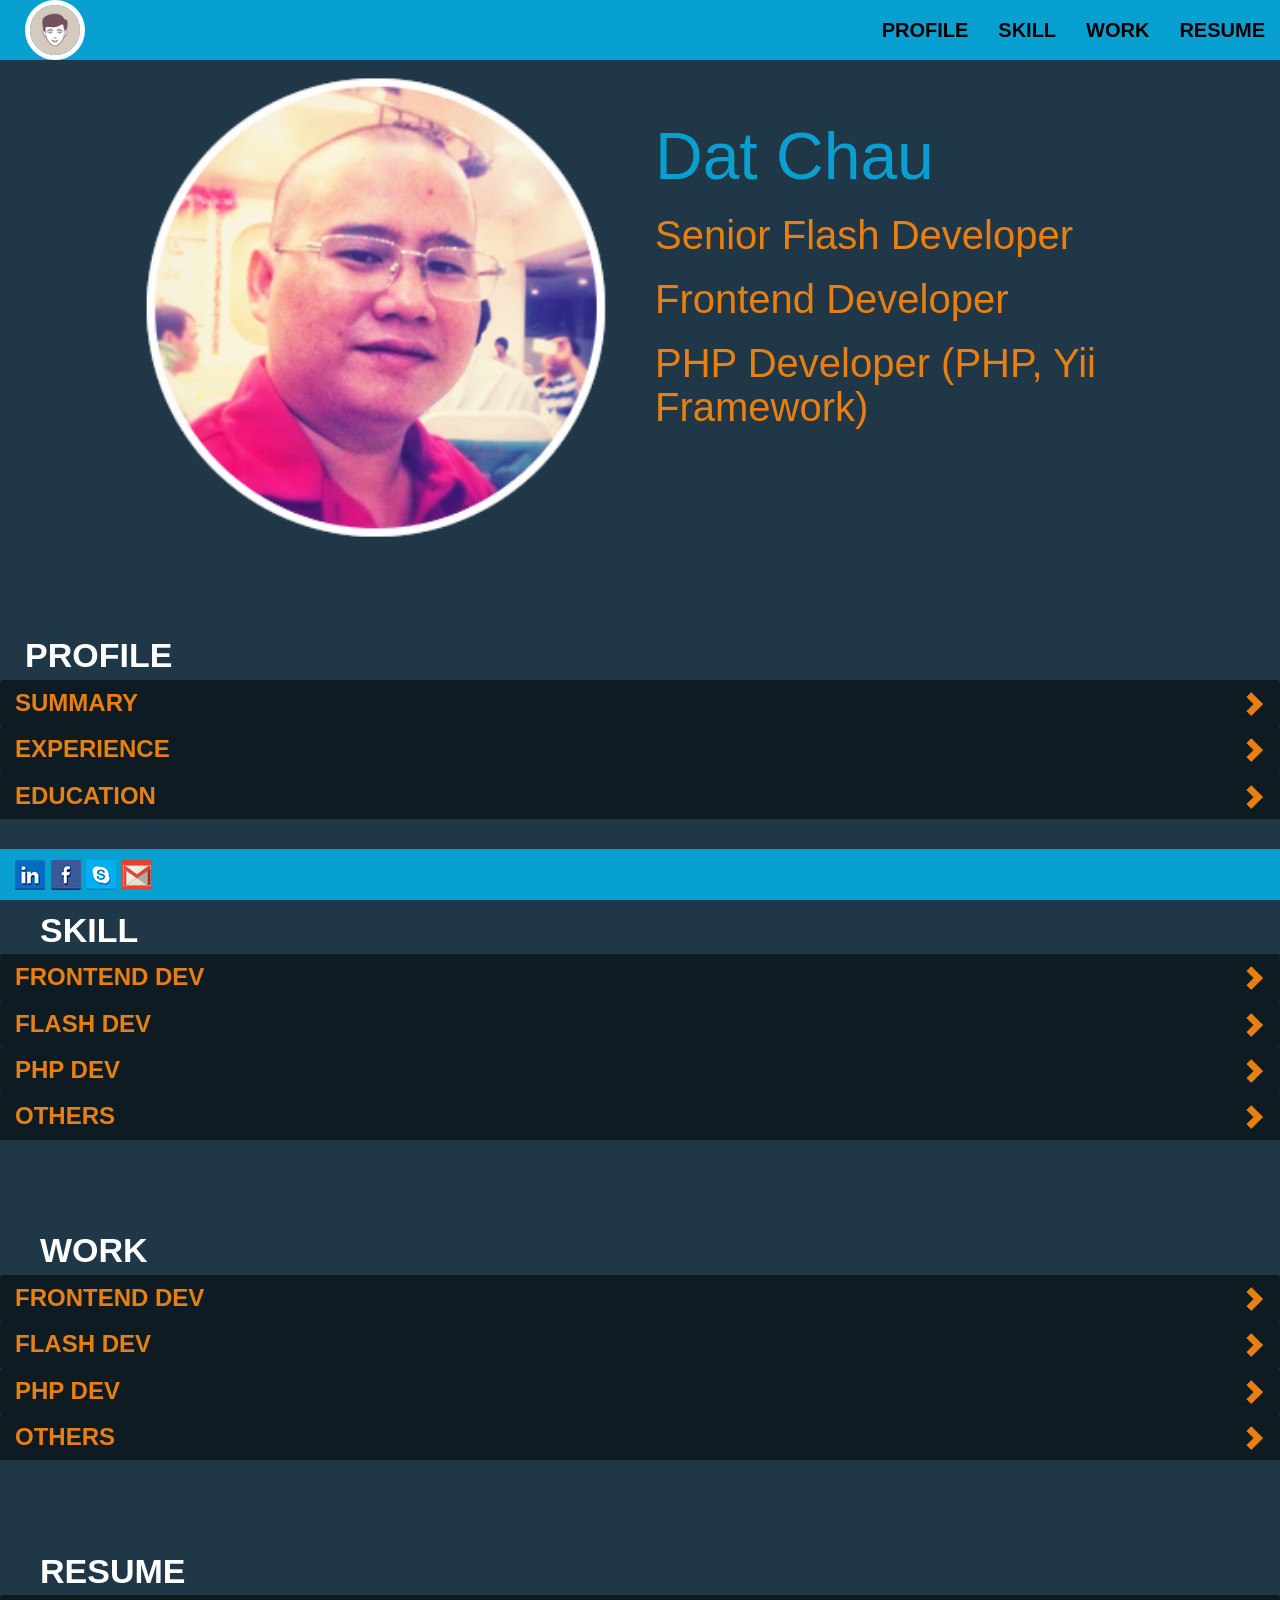
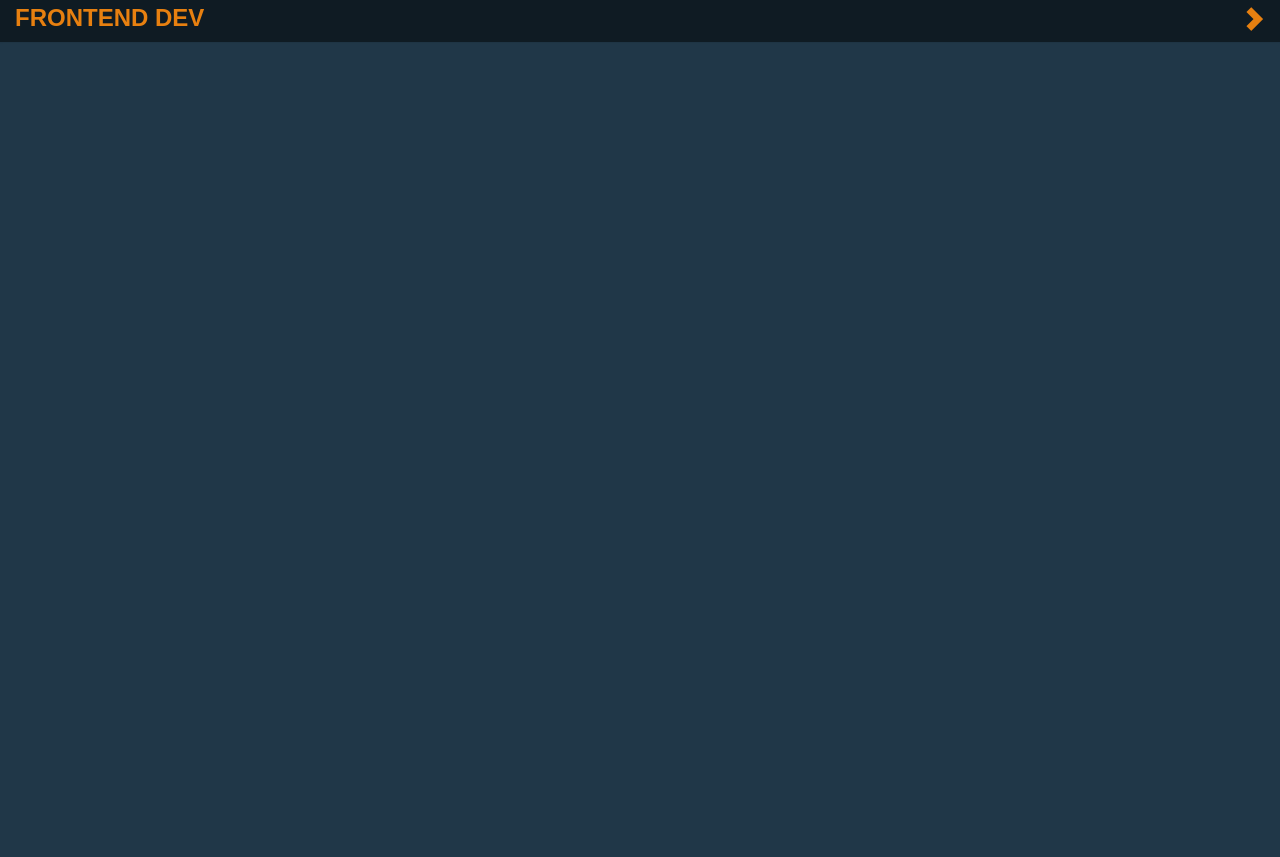
<file: SinglePage/index.html>
<!DOCTYPE html>
<html lang="en">
<head>
    <meta charset="utf-8">
    <meta http-equiv="X-UA-Compatible" content="IE=edge">
    <meta name="viewport" content="width=device-width, initial-scale=1">
	<meta name="keywords" content="dat chau, profile, front end, developer">
	<meta name="author" content="DatChau">
	<meta name="description" content="This is a profile of Dat Chau.">
    <title>Dat Chau profile</title>

    <!-- Bootstrap -->
    <link href="fw/css/bootstrap.min.css" rel="stylesheet">
	<link href="css/main.css" rel="stylesheet">

    <!-- HTML5 shim and Respond.js for IE8 support of HTML5 elements and media queries -->
    <!-- WARNING: Respond.js doesn't work if you view the page via file:// -->
    <!--[if lt IE 9]>
      <script src="https://oss.maxcdn.com/html5shiv/3.7.2/html5shiv.min.js"></script>
      <script src="https://oss.maxcdn.com/respond/1.4.2/respond.min.js"></script>
    <![endif]-->
</head>
<body data-spy="scroll" data-target=".my-navbar" data-offset="5">
	<div class="my-navbar">
		<nav class="navbar navbar-default navbar-fixed-top" role="navigation">
			<div class="container-fluid">
				<!-- Brand and toggle get grouped for better mobile display -->
				<div class="navbar-header">
					<button type="button" class="navbar-toggle collapsed" data-toggle="collapse" data-target="#my-navbar-collapse-1">
						<span class="sr-only">Toggle navigation</span>
						<span class="icon-bar"></span>
						<span class="icon-bar"></span>
						<span class="icon-bar"></span>
					</button>
					<a class="navbar-brand" href="#home"><img src="img/user.jpg"/></a>
					<span class="pull-left visible-xs-block" style="padding: 10px 0px 0px 10px;">Dat Chau</span>
				</div>

				<!-- Collect the nav links, forms, and other content for toggling -->
				<div class="collapse navbar-collapse" id="my-navbar-collapse-1">
					<!--ul class="nav navbar-nav">
						<li class="active"><a href="#">Link <span class="sr-only">(current)</span></a></li>
						<li><a href="#">Link</a></li>					
					</ul>
				  
					<!--form class="navbar-form navbar-left" role="search">
						<div class="form-group">
							<input type="text" class="form-control" placeholder="Search">
						</div>
						<button type="submit" class="btn btn-default">Submit</button>
					</form-->
				  
					<ul class="nav navbar-nav navbar-right">
						<li class="active"><a href="#profile">PROFILE</a></li>
						<li><a href="#skill">SKILL</a></li>
						<li><a href="#work">WORK</a></li>
						<li><a href="#resume">RESUME</a></li>
						
						
						<!--li class="dropdown">
							<a href="#" class="dropdown-toggle" data-toggle="dropdown" role="button" aria-expanded="false">Dropdown <span class="caret"></span></a>
							<ul class="dropdown-menu" role="menu">
								<li><a href="#">Action</a></li>
								<li><a href="#">Another action</a></li>
								<li><a href="#">Something else here</a></li>
								<li class="divider"></li>
								<li><a href="#">Separated link</a></li>
							</ul>
						</li-->
					</ul>
				</div><!-- /.navbar-collapse -->
			</div><!-- /.container-fluid -->
		</nav>
	</div>
	
	<!--div class="container"-->
	
		<div id="home" class="profile-info row">
			<div id="div-mini-xs" class="col-xs-12 visible-xs-block text-right">
				<img src="img/mini_xs.png" > 
			</div>
			<div id="div-mini" class="col-xs-12 col-sm-6 col-md-6 col-lg-6 visible-sm-block visible-md-block visible-lg-block text-right">
				<img src="img/mini.png" > 
			</div>
			<div id="div-mini-info" class="col-xs-12 col-sm-6 col-md-6 col-lg-6 text-left" >
				<h1 class="text_blue visible-sm-block visible-md-block visible-lg-block">Dat Chau</h1>	
				<h3 class="text_orange visible-sm-block visible-md-block visible-lg-block">Senior Flash Developer</h3>
				<h3 class="text_orange visible-sm-block visible-md-block visible-lg-block">Frontend Developer</h3>
				<h3 class="text_orange visible-sm-block visible-md-block visible-lg-block">PHP Developer (PHP, Yii Framework)</h3>
			</div>
			
			<div class="row" style="margin-left:0px;">
				<div id="profile" class="text_white col-xs-12 col-sm-12 col-md-12 col-lg-12" style="height:120px; font-size:34px;">
					<span class="titlePanel">PROFILE</span>
				</div>
			</div>
			<div id="profile-accordion" class="panel-group col-xs-12 col-sm-12 col-md-12 col-lg-12 " >
				<div class="panel panel-default">
					<div class="panel-heading">
						<h3 class="panel-title">
							<a id="summary" class="accordion-toggle" data-toggle="collapse" data-parent="#profile-accordion" href="#profile-panel-summary">SUMMARY<span class="pull-right visible-sm-block visible-md-block visible-lg-block"><i class="glyphicon glyphicon-chevron-right"></i></span></a>
						</h3>
					</div>
					<div id="profile-panel-summary" class="panel-collapse collapse">
						<div class="panel-body">
							<div class="well">
								<p class="justify">I'm <span class="text_white text_bold">Dat Chau</span>, a developer from HCM - Vietnam.</p>
							</div>
							<div class="well">
								<p class="justify">I has <span class="text_white text_bold">6 years of experience</span> of the software development process. Experience in develop software projects (full cycle projects include: initiating, planning, executing, monitoring & controlling and closure phrases).</p>
							</div>
							<div class="well">
								<p class="justify">I has a wide range of development with different advance technologies such as: <span class="text_white text_bold">PHP, HTML5, CSS3, JavaScript, jQuery, Flash etc</span>. I also has experience in <span class="text_white text_bold">mobile development with HTML5 base<span>, I used to build applications <span class="text_white text_bold">run on iPad, and on Android devices</span>.</p>
							</div>
							<div class="well">
								<p class="justify">I has the ability to understand and transform complex business requirements into software. I able to work to tight deadlines even under significant pressure. Ensuring applications are delivered on time, to specification, are scalable, performance optimized and maintainable.</p>
							</div>
						</div>
					</div>
				</div>
				<div class="panel panel-default">
					<div class="panel-heading">
						<h3 class="panel-title">
							<a id="experience" class="accordion-toggle" data-toggle="collapse" data-parent="#profile-accordion" href="#profile-panel-experience">EXPERIENCE<span class="pull-right visible-sm-block visible-md-block visible-lg-block"><i class="glyphicon glyphicon-chevron-right"></i></span></a>
						</h3>
					</div>
					<div id="profile-panel-experience" class="panel-collapse collapse">
						<div class="panel-body">
							
							<div class="well">
								<p class="justify">FRONTEND DEV<span class="pull-right">Feb 2013 - Present</span></p>
								<p class="justify">Drcom Asia JSC | Floor 3, Anna building, Quang Trung software park, district 12, HCMC</p>
							</div>
						
							<div class="well">
								<p class="justify">PHP FREELANCER (Yii Framework)<span class="pull-right">Oct 2012 - Apr 2013</span></p>
								<p class="justify">OSP JSC | 12 Phan Ke Binh street, district 1, HCMC</p>
								<p class="justify">Website: <a target="_blank" href="http://dr-ad.net/dich-vu/phan-mem-dr-ad/">http://dr-ad.net/dich-vu/phan-mem-dr-ad/</a></p>
							</div>
						
							<div class="well">
								<p class="justify">SENIOR FLASH DEV<span class="pull-right">Apr 2011 - Feb 2013</span></p>
								<p class="justify">Drcom Asia JSC | Floor 3, Anna building, Quang Trung park, district 12, HCMC</p>
							</div>					
							
							<div class="well">
								<p class="justify">FLASH DEV<span class="pull-right">May 2010 - Apr 2011</span></p>
								<p class="justify">NetGame Asia JSC | 40 Nguyen Truong To, district 4, HCMC</p>
							</div>
							
							<div class="well">
								<p class="justify">FLASH DEV<span class="pull-right">Apr 2011 - Feb 2013</span></p>
								<p class="justify">UFS VietNam JSC | Military building, Nguyen Thi Minh Khai Street, district 1, HCMC</p>
							</div>
							
							<div class="well">
								<p class="justify">PHP DEV<span class="pull-right">Mar 2008 - Nov 2008</span></p>
								<p class="justify">Southern Stars Software Solutions JSC | Duy Tan Plaza, Cao Thang Street, district 10, HCMC</p>
							</div>
						</div>
					</div>
				</div>
				<div class="panel panel-default">
					<div class="panel-heading">
						<h3 class="panel-title">
							<a id="education" class="accordion-toggle" data-toggle="collapse" data-parent="#profile-accordion" href="#profile-panel-education">EDUCATION<span class="pull-right visible-sm-block visible-md-block visible-lg-block"><i class="glyphicon glyphicon-chevron-right"></i></span></a>
						</h3>
					</div>
					<div id="profile-panel-education" class="panel-collapse collapse">
						<div class="panel-body">
							<div class="well">
								<p class="justify">Van Hien University<span class="pull-right">2003 - 2008</span></p>
								<p class="justify">Bachelor of Information Technology, Information Systems</p>
							</div>
						</div>
					</div>
				</div>
			</div>	
		</div>		
		
		<div id="skill" class="row" style="margin-left:0px;">
			<div class="text_white col-xs-12 col-sm-12 col-md-12 col-lg-12" style="height:120px; font-size:34px;">
				<span class="titlePanel">SKILL</span>
			</div>
		</div>
		<div class="row">
			<div id="skill-accordion" class="panel-group col-xs-12 col-sm-12 col-md-12 col-lg-12 " >
				<div class="panel panel-default">
					<div class="panel-heading">
						<h3 class="panel-title">
							<a id="frontend" class="accordion-toggle" data-toggle="collapse" data-parent="#skill-accordion" href="#skill-panel-frontend">FRONTEND DEV<span class="pull-right visible-sm-block visible-md-block visible-lg-block"><i class="glyphicon glyphicon-chevron-right"></i></span></a>
						</h3>
					</div>
					<div id="skill-panel-frontend" class="panel-collapse collapse">
						<div class="panel-body">
							<div class="well">
							</div>
						</div>
					</div>
				</div>
				<div class="panel panel-default">
					<div class="panel-heading">
						<h3 class="panel-title">
							<a id="flash" class="accordion-toggle" data-toggle="collapse" data-parent="#skill-accordion" href="#skill-panel-flash">FLASH DEV<span class="pull-right visible-sm-block visible-md-block visible-lg-block"><i class="glyphicon glyphicon-chevron-right"></i></span></a>
						</h3>
					</div>
					<div id="skill-panel-flash" class="panel-collapse collapse">
						<div class="panel-body">
							<div class="well">
							</div>
						</div>
					</div>
				</div>
				<div class="panel panel-default">
					<div class="panel-heading">
						<h3 class="panel-title">
							<a id="php" class="accordion-toggle" data-toggle="collapse" data-parent="#skill-accordion" href="#skill-panel-php">PHP DEV<span class="pull-right visible-sm-block visible-md-block visible-lg-block"><i class="glyphicon glyphicon-chevron-right"></i></span></a>
						</h3>
					</div>
					<div id="skill-panel-php" class="panel-collapse collapse">
						<div class="panel-body">
							<div class="well">
							</div>
						</div>
					</div>
				</div>
				<div class="panel panel-default">
					<div class="panel-heading">
						<h3 class="panel-title">
							<a id="other" class="accordion-toggle" data-toggle="collapse" data-parent="#skill-accordion" href="#skill-panel-other">OTHERS<span class="pull-right visible-sm-block visible-md-block visible-lg-block"><i class="glyphicon glyphicon-chevron-right"></i></span></a>
						</h3>
					</div>
					<div id="skill-panel-other" class="panel-collapse collapse">
						<div class="panel-body">
							<div class="well">
							</div>
						</div>
					</div>
				</div>
			</div>
		</div>
		
		<div id="work" class="row" style="margin-left:0px;">
			<div class="text_white col-xs-12 col-sm-12 col-md-12 col-lg-12" style="height:120px; font-size:34px;">
				<span class="titlePanel">WORK</span>
			</div>
		</div>
		<div class="row">
			<div id="work-accordion" class="panel-group col-xs-12 col-sm-12 col-md-12 col-lg-12 " >
				<div class="panel panel-default">
					<div class="panel-heading">
						<h3 class="panel-title">
							<a id="frontend" class="accordion-toggle" data-toggle="collapse" data-parent="#work-accordion" href="#work-panel-frontend">FRONTEND DEV<span class="pull-right visible-sm-block visible-md-block visible-lg-block"><i class="glyphicon glyphicon-chevron-right"></i></span></a>
						</h3>
					</div>
					<div id="work-panel-frontend" class="panel-collapse collapse">
						<div class="panel-body">
							<div class="well">
							</div>
						</div>
					</div>
				</div>
				<div class="panel panel-default">
					<div class="panel-heading">
						<h3 class="panel-title">
							<a id="flash" class="accordion-toggle" data-toggle="collapse" data-parent="#work-accordion" href="#work-panel-flash">FLASH DEV<span class="pull-right visible-sm-block visible-md-block visible-lg-block"><i class="glyphicon glyphicon-chevron-right"></i></span></a>
						</h3>
					</div>
					<div id="work-panel-flash" class="panel-collapse collapse">
						<div class="panel-body">
							<div class="well">
							</div>
						</div>
					</div>
				</div>
				<div class="panel panel-default">
					<div class="panel-heading">
						<h3 class="panel-title">
							<a id="php" class="accordion-toggle" data-toggle="collapse" data-parent="#work-accordion" href="#work-panel-php">PHP DEV<span class="pull-right visible-sm-block visible-md-block visible-lg-block"><i class="glyphicon glyphicon-chevron-right"></i></span></a>
						</h3>
					</div>
					<div id="work-panel-php" class="panel-collapse collapse">
						<div class="panel-body">
							<div class="well">
							</div>
						</div>
					</div>
				</div>
				<div class="panel panel-default">
					<div class="panel-heading">
						<h3 class="panel-title">
							<a id="other" class="accordion-toggle" data-toggle="collapse" data-parent="#work-accordion" href="#work-panel-other">OTHERS<span class="pull-right visible-sm-block visible-md-block visible-lg-block"><i class="glyphicon glyphicon-chevron-right"></i></span></a>
						</h3>
					</div>
					<div id="work-panel-other" class="panel-collapse collapse">
						<div class="panel-body">
							<div class="well">
							</div>
						</div>
					</div>
				</div>
			</div>
		</div>
		
		<div id="resume" class="row" style="margin-left:0px;">
			<div class="text_white col-xs-12 col-sm-12 col-md-12 col-lg-12" style="height:120px; font-size:34px;">
				<span class="titlePanel">RESUME</span>
			</div>
		</div>
		<div class="row">
			<div id="resume-accordion" class="panel-group col-xs-12 col-sm-12 col-md-12 col-lg-12">
				<div class="panel panel-default">
					<div class="panel-heading">
						<h3 class="panel-title">
							<a id="frontend" class="accordion-toggle" data-toggle="collapse" data-parent="#resume-accordion" href="#resume-panel-frontend">FRONTEND DEV<span class="pull-right visible-sm-block visible-md-block visible-lg-block"><i class="glyphicon glyphicon-chevron-right"></i></span></a>
						</h3>
					</div>
					<div id="resume-panel-frontend" class="panel-collapse collapse">
						<div class="panel-body">
							<div class="well">
							</div>
						</div>
					</div>
				</div>			
			</div>
		</div>
		<div class="row" style="height:800px;"></div>
	<!--/div> 
	
	<!-- Footer -->
	<nav class="navbar navbar-default navbar-fixed-bottom" role="navigation">
		<div class="container-fluid" style="padding-top: 10px;">			
			<p class="pull-left">
				<a href="https://www.linkedin.com/profile/view?id=143820395&trk=nav_responsive_tab_profile_pic" target="_blank">
					<img src="img/social/in.png" alt="linkedin"></a>
				<a href="https://www.facebook.com/binh.minh.75873" target="_blank">
					<img src="img/social/fb.png" alt="facebook"></a>
				<a href="skype:datcq130284?chat" target="_self">
					<img src="img/social/skype.png" alt="skype"></a>
				<a href="mailto:datcq130284@gmail.com" target="_blank">
					<img src="img/social/gmail.png" alt="gmail"></a>
					
			</p>
		</div>
	</nav>
	
    <!-- jQuery (necessary for Bootstrap's JavaScript plugins) -->
    <script src="fw/js/jquery.min.js"></script>
	
    <!-- Include all compiled plugins (below), or include individual files as needed -->
    <script src="fw/js/bootstrap.min.js"></script>
	<script src="js/main.js"></script>	
</body>
</html>
</file>
<file: SinglePage/css/main.css>
/*This stylesheet contains some custom class rather than Bootstrap*/

.text_white { color: #fff !important;}	
.text_black { color: #000 !important;}	
.text_blue { color: #089fd1 !important;}		
.text_orange { color: #e78010 !important;}
.text_pink { color: #fb0d77 !important;}
.text_bold { font-weight: bold; }

body {
	font-size: 20px;
	font-weight: bold;
	background-color: #203748;
}
	
a.navbar-brand img {
	border-radius:50%;
	border:5px solid #fff;
	max-height: 60px;
}

.navbar {
	border: 0px;
}

.navbar>.container .navbar-brand, .navbar>.container-fluid .navbar-brand {
	margin-top: 0px;
	margin-left: 10px;
	padding: 0 0;
}

.navbar-default {
	background-color: #089fd1;
	border-color: transparent;
}
	.navbar-default .navbar-collapse {
		min-height: 60px;
	}
	.navbar-default .navbar-nav>li>a {
		padding-top: 20px;
		padding-bottom: 20px;
		color: #000;
	}
	.navbar-default .navbar-nav>li>a:hover, .navbar-default .navbar-nav>li>a:focus{
		color: #fff;
	}

	.navbar-default .navbar-nav>.active>a, .navbar-default .navbar-nav>.active>a:hover, .navbar-default .navbar-nav>.active>a:focus {
		color: #fff;
		background-color: #203748;
	}

.panel-group .panel {
	margin-bottom: -5px;
	border-radius: 0px;
	border: 0px solid transparent;
}
	.panel {
		background-color: rgba(32,55,72,0.3);
	}	
	.panel-default {
		margin: 0 0;
	}
	.panel .panel-heading {
		color: #e78010;
		background-color: rgba(0,0,0,0.5);
	}
	.panel-title {
		font-size: 24px;
		font-weight: bold;
	}
	.panel .panel-body {
		color: #fff;
		font-weight: normal;
		font-family: "Tahoma";
	}
	
	.well{
		color: #e78010;
		border-radius: 0px;
		background-color: #0f1b23;
		margin-top: 20px;
		border: 0px solid #000;
	}
	
	#profile-panel-summary .well{
		color: #e78010;
		border-radius: 0px;
		background-color: #0f1b23;
		margin-top: 20px;
		border: 0px solid #000;
	}
	
	#profile-panel-experience .well:nth-child(1) {
		margin-top: 20px;
	}
	
	#profile-panel-experience .well:nth-child(odd){
		border-radius: 0px;
		background-color: #0f1b23;
		color: #e78010;
		border: 0px solid #000;
	}
	#profile-panel-experience .well:nth-child(even){
		border-radius: 0px;
		background-color: #0f1b23;
		color: #fff;
		border: 0px solid #fff;
	}
	
	#profile-panel-education .well{
		color: #e78010;
		border-radius: 0px;
		background-color: #0f1b23;
		margin-top: 20px;
		border: 0px solid #000;
	}
	
	.accordion-toggle {
		text-decoration: none !important;
	}
	
.profile-info {
	padding-top: 60px;
}

.titlePanel {
	left: 40px;bottom: 0px;position: absolute;
}

#div-mini-info {
	padding-top: 40px;
}

	@media (max-width: 767px) {
		a.navbar-brand img {
			max-height: 50px;
		}
		
		.navbar-nav>li>a {
			padding-top: 10px;
			padding-bottom: 10px;
		}
		
		#div-mini {
			text-align: center;
		}
		#div-mini-info {
			text-align: center;
			padding-top: 0px;
		}
		#div-mini img {
			height: 300px;
		}
		#div-mini-xs img {
			width: 100%;
			min-width:400px;
			
			/*height: 400px;*/
		}
		
		.panel .panel-heading {
			padding: 10px 20px;
		}
		
		.panel .panel-body {
			padding: 10px 20px;
		}
	}

	@media (min-width: 768px) {
		#div-mini {
			text-align: right;
		}
		#div-mini-info {
			text-align: left;
		}
		#div-mini img {
			height: 300px;
		}
		
		.panel .panel-body {
			padding: 10px 40px;
		}
		
		h1{
			font-size: 46px;
		}
		h3{
			font-size: 20px;
		}
	}

	@media (min-width: 992px) {
		#div-mini {
			text-align: right;
		}
		#div-mini-info {
			text-align: left;
		}
		#div-mini img {
			height: 400px;
		}
		
		.panel .panel-body {
			padding: 10px 40px;
		}
		
		h1{
			font-size: 56px;
		}
		h3{
			font-size: 30px;
		}
	}

	@media (min-width: 1200px) {
		#div-mini {
			text-align: right;
		}
		#div-mini-info {
			text-align: left;
		}	
		#div-mini img {
			height: 500px;
		}
		
		.panel .panel-body {
			padding: 10px 40px;
		}
		
		h1{
			font-size: 66px;
		}
		h3{
			font-size: 40px;
		}
	}
</file>
